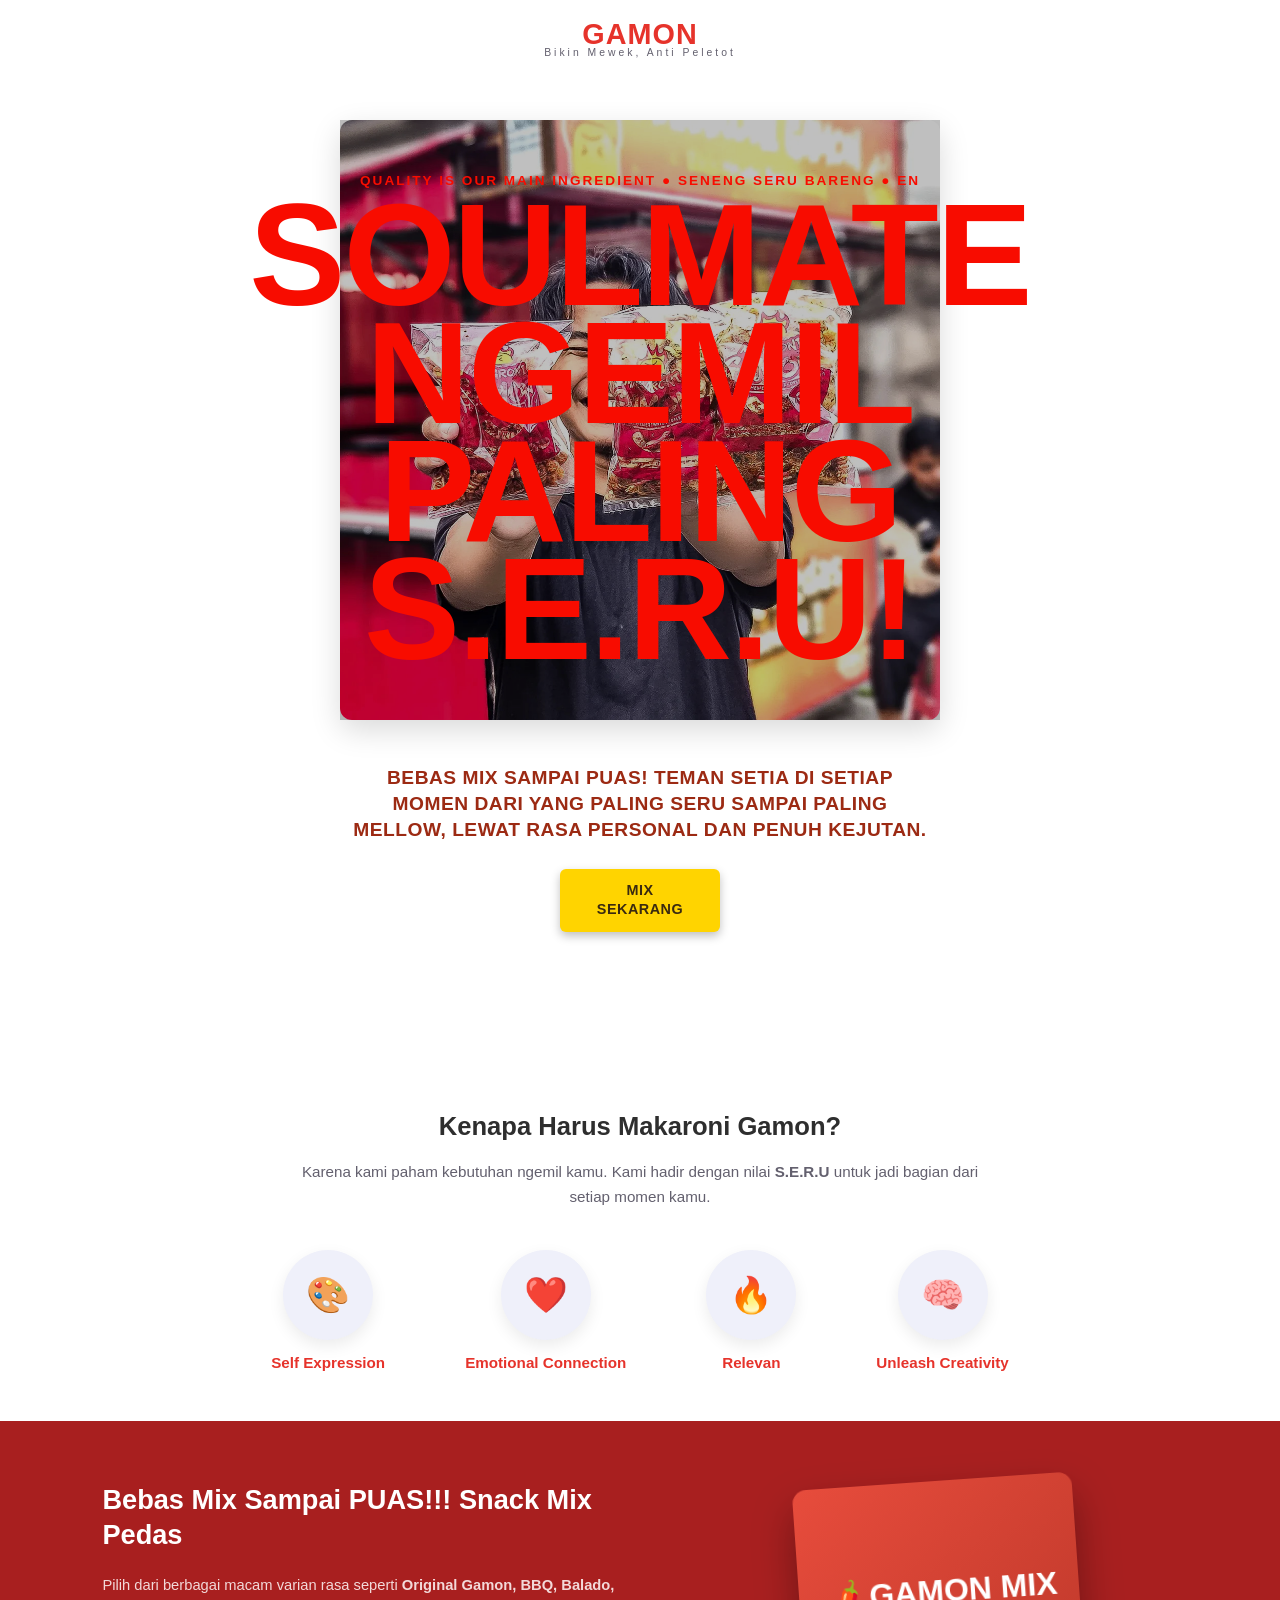
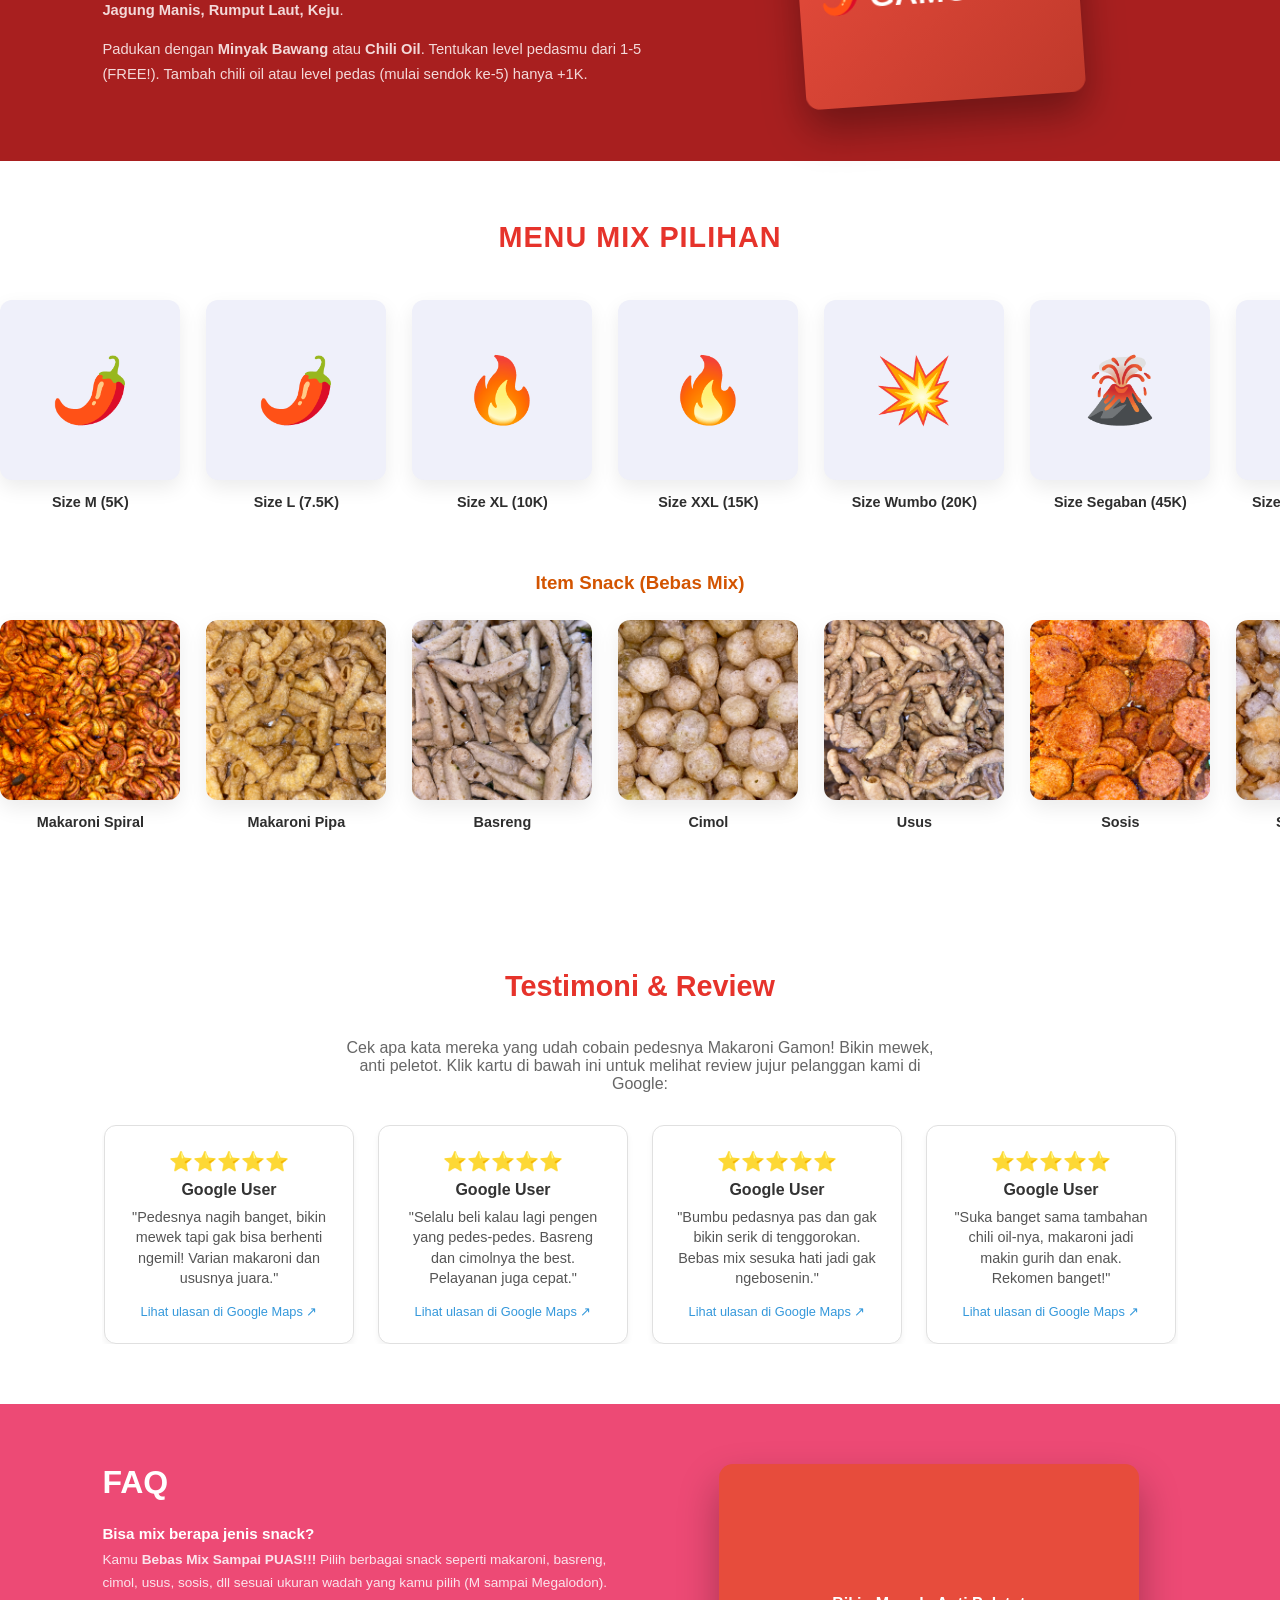
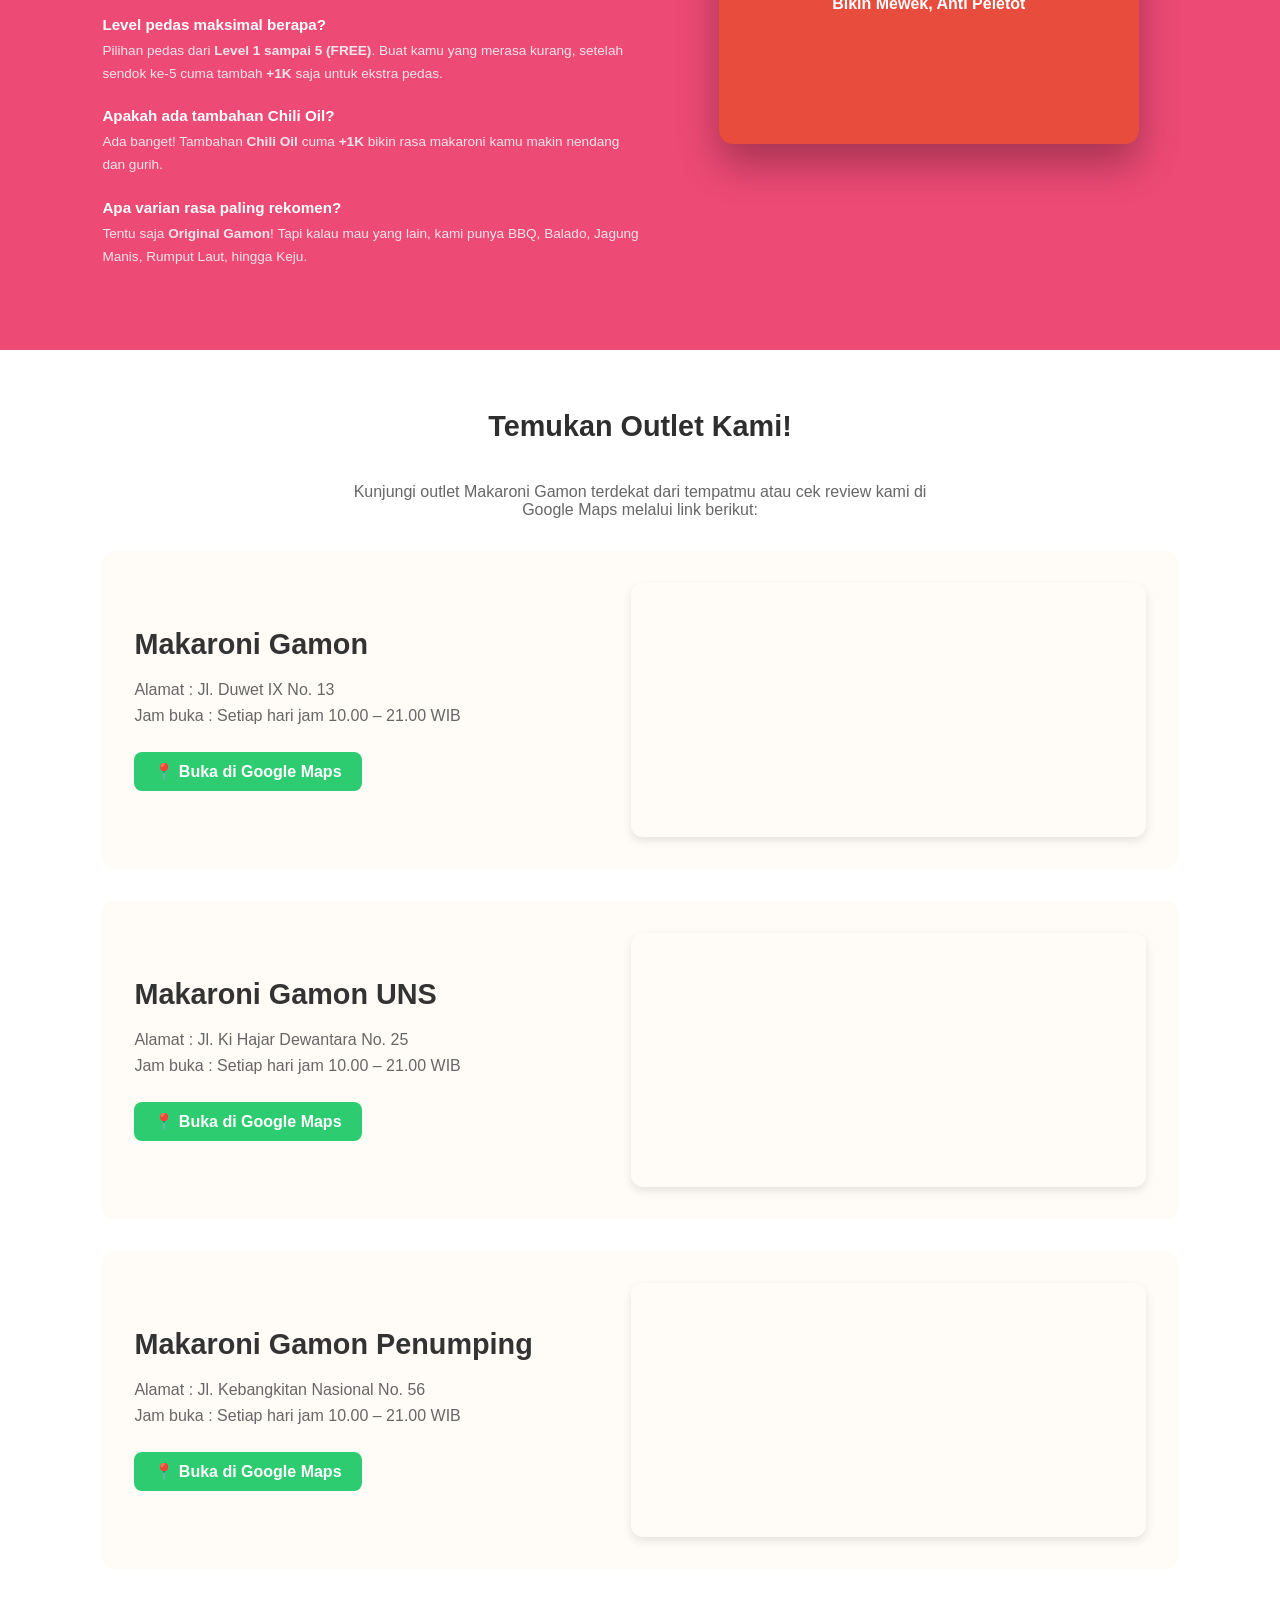
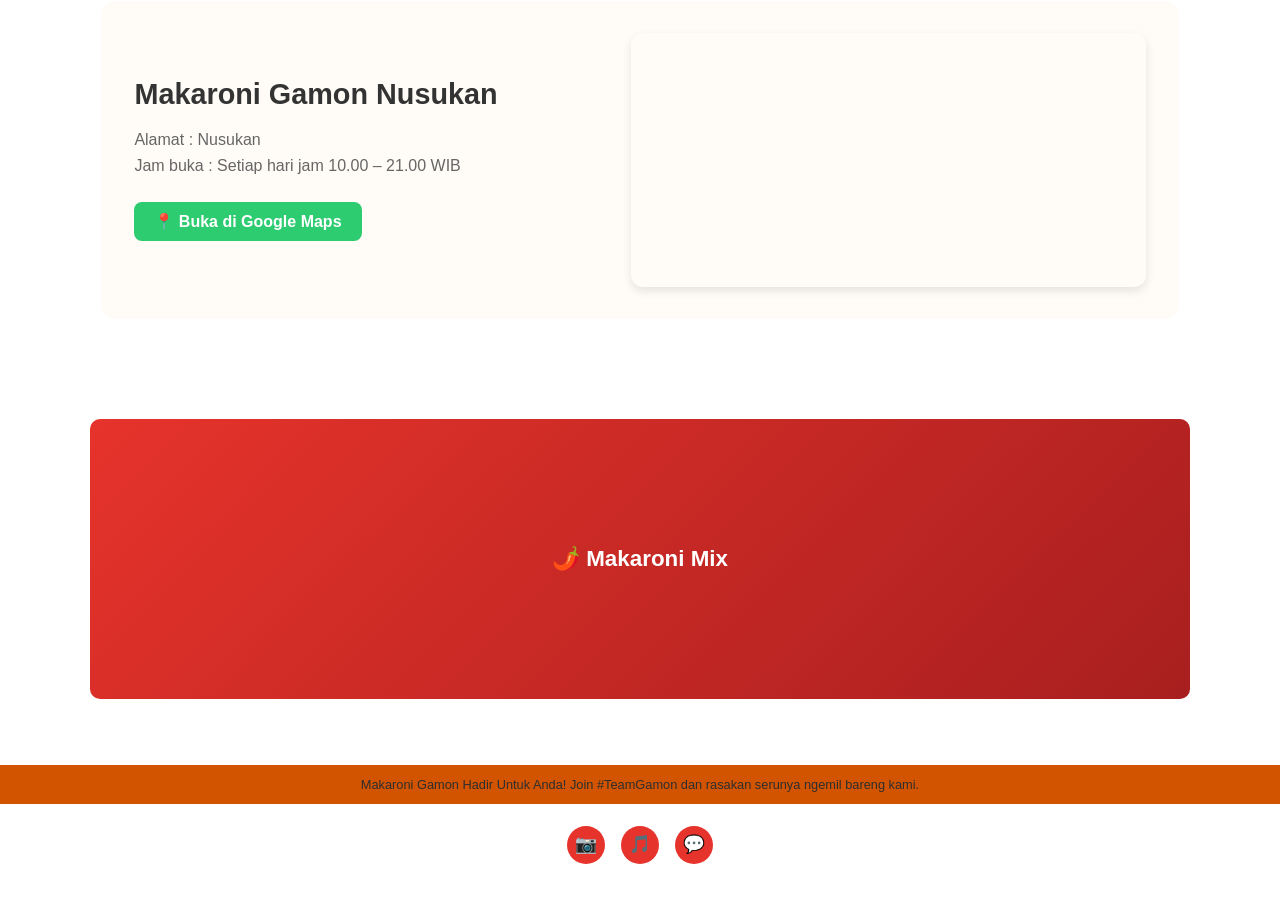
<file: index.html>
<!DOCTYPE html>
<html lang="id">

<head>
  <meta charset="UTF-8">
  <meta name="viewport" content="width=device-width, initial-scale=1.0">
  <meta name="description"
    content="Makaroni Gamon - Teman setia ngemil pedas dan seru. Bebas mix makaroni, basreng, usus, dan varian lainnya sesuai mood kamu.">
  <title>Makaroni Gamon</title>
  <link rel="stylesheet" href="style.css">
</head>

<body>

  <!-- HEADER -->
  <header class="site-header">
    <div class="logo">
      <span class="logo-main">GAM<span class="logo-o">O</span>N</span>
      <span class="logo-sub">Bikin Mewek, Anti Peletot</span>
    </div>

  </header>

  <!-- HERO POSTER -->
  <section class="hero-poster">
    <div class="poster-image-container">
      <div class="poster-text-overlay">
        <div class="marquee-wrapper">
            <span class="poster-subtitle">QUALITY IS OUR MAIN INGREDIENT ● SENENG SERU BARENG ● ENJOY THE MEAL &nbsp;●&nbsp; QUALITY IS OUR MAIN INGREDIENT ● SENENG SERU BARENG ● ENJOY THE MEAL &nbsp;●&nbsp;</span>
        </div>        
          <h1>SOULMATE<br>NGEMIL<br>PALING<br>S.E.R.U!</h1>
      </div>
    </div>
    <div class="poster-description">
      <p>Bebas mix sampai PUAS! Teman setia di setiap momen dari yang paling seru sampai paling mellow, lewat rasa personal dan penuh kejutan.</p>
      <br>
      <a href="#menu" class="btn-cta">Mix Sekarang</a>
    </div>
  </section>

  <!-- CORE VALUES -->
  <section class="benefits" id="core-values">
    <h2>Kenapa Harus Makaroni Gamon?</h2>
    <p class="benefits-desc">Karena kami paham kebutuhan ngemil kamu. Kami hadir dengan nilai <strong>S.E.R.U</strong>
      untuk jadi bagian dari setiap momen kamu.</p>

    <div class="benefit-icons">
      <div class="benefit-item">
        <div class="benefit-icon">🎨</div>
        <span><strong>S</strong>elf Expression</span>
      </div>
      <div class="benefit-item">
        <div class="benefit-icon">❤️</div>
        <span><strong>E</strong>motional Connection</span>
      </div>
      <div class="benefit-item">
        <div class="benefit-icon">🔥</div>
        <span><strong>R</strong>elevan</span>
      </div>
      <div class="benefit-item">
        <div class="benefit-icon">🧠</div>
        <span><strong>U</strong>nleash Creativity</span>
      </div>
    </div>
  </section>

  <!-- OLEH OLEH -->
  <section class="oleh-oleh">
    <div class="oleh-text">
      <h2>Bebas Mix Sampai PUAS!!! Snack Mix Pedas</h2>
      <p>Pilih dari berbagai macam varian rasa seperti <strong>Original Gamon, BBQ, Balado, Jagung Manis, Rumput Laut,
          Keju</strong>.</p>
      <p>Padukan dengan <strong>Minyak Bawang</strong> atau <strong>Chili Oil</strong>. Tentukan level pedasmu dari 1-5
        (FREE!). Tambah chili oil atau level pedas (mulai sendok ke-5) hanya +1K.</p>
    </div>
    <div class="oleh-img">
      <div class="oleh-box-mock" style="background: linear-gradient(135deg, #e74c3c, #c0392b);">
        <span style="color: white; font-size: 2rem;">🌶️ GAMON MIX</span>
      </div>
    </div>
  </section>

  <!-- MENU -->
  <section class="menu-section" id="menu">
    <h2>MENU MIX PILIHAN</h2>
    <div class="menu-scroll">
      <div class="menu-item">
        <div class="menu-img">🌶️</div>
        <p>Size M (5K)</p>
      </div>
      <div class="menu-item">
        <div class="menu-img">🌶️</div>
        <p>Size L (7.5K)</p>
      </div>
      <div class="menu-item">
        <div class="menu-img">🔥</div>
        <p>Size XL (10K)</p>
      </div>
      <div class="menu-item">
        <div class="menu-img">🔥</div>
        <p>Size XXL (15K)</p>
      </div>
      <div class="menu-item">
        <div class="menu-img">💥</div>
        <p>Size Wumbo (20K)</p>
      </div>
      <div class="menu-item">
        <div class="menu-img">🌋</div>
        <p>Size Segaban (45K)</p>
      </div>
      <div class="menu-item">
        <div class="menu-img">🦖</div>
        <p>Size Megalodon (90K)</p>
      </div>
    </div>

    <h3 style="text-align: center; margin-top: 2rem; color: #d35400;">Item Snack (Bebas Mix)</h3>
    <div class="menu-scroll" style="margin-top: 1rem;">
      <div class="menu-item">
        <img src="images/makaroni spiral.jpg" alt="Makaroni Spiral" class="menu-img">
        <p>Makaroni Spiral</p>
      </div>
      <div class="menu-item">
        <img src="images/makaroni pipa.jpg" alt="Makaroni Pipa" class="menu-img">
        <p>Makaroni Pipa</p>
      </div>
      <div class="menu-item">
        <img src="images/basreng.jpg" alt="Basreng" class="menu-img">
        <p>Basreng</p>
      </div>
      <div class="menu-item">
        <img src="images/cimol.jpg" alt="Cimol" class="menu-img">
        <p>Cimol</p>
      </div>
      <div class="menu-item">
        <img src="images/usus.jpg" alt="Usus" class="menu-img">
        <p>Usus</p>
      </div>
      <div class="menu-item">
        <img src="images/sosis.jpg" alt="Sosis" class="menu-img">
        <p>Sosis</p>
      </div>
      <div class="menu-item">
        <img src="images/siomay kering.jpg" alt="Siomay Kering" class="menu-img">
        <p>Siomay Kering</p>
      </div>
      <div class="menu-item">
        <img src="images/otak otak.jpg" alt="Otak-otak" class="menu-img">
        <p>Otak-otak</p>
      </div>
      <div class="menu-item">
        <img src="images/mie gulung.jpg" alt="Mie Gulung" class="menu-img">
        <p>Mie Gulung</p>
      </div>
      <div class="menu-item">
        <img src="images/krupuk seblak.jpg" alt="Krupuk Seblak" class="menu-img">
        <p>Krupuk Seblak</p>
      </div>
      <div class="menu-item">
        <img src="images/jengkol.jpg" alt="Jengkol" class="menu-img">
        <p>Jengkol</p>
      </div>
    </div>
  </section>

  <!-- TESTIMONI -->
  <section class="testimoni-section" id="testimoni">
    <h2>Testimoni & Review</h2>
    <p style="text-align:center; max-width:600px; margin:0 auto 2rem; color:#666;">Cek apa kata mereka yang udah cobain
      pedesnya Makaroni Gamon! Bikin mewek, anti peletot. Klik kartu di bawah ini untuk melihat review jujur pelanggan
      kami di Google:</p>
    <div class="testi-slider" style="display:flex; justify-content:center; gap:1.5rem; flex-wrap:wrap;">

      <a href="https://share.google/OMzhL5Yo4xponx7PT" target="_blank"
        style="text-decoration:none; color:inherit; display:block;">
        <div class="review-card"
          style="background:#fff; border:1px solid #e0e0e0; border-radius:12px; padding:1.5rem; width:250px; box-shadow:0 4px 6px rgba(0,0,0,0.05); transition:transform 0.2s;">
          <div style="color:#f39c12; font-size:1.2rem; margin-bottom:0.5rem;">⭐⭐⭐⭐⭐</div>
          <h4 style="margin:0 0 0.5rem 0; font-size:1rem; color:#333;">Google User</h4>
          <p style="font-size:0.9rem; color:#555; line-height:1.4;">"Pedesnya nagih banget, bikin mewek tapi gak bisa
            berhenti ngemil! Varian makaroni dan ususnya juara."</p>
          <span style="display:block; margin-top:1rem; font-size:0.8rem; color:#3498db;">Lihat ulasan di Google Maps
            ↗</span>
        </div>
      </a>

      <a href="https://share.google/qlkD0oeO919UhMknK" target="_blank"
        style="text-decoration:none; color:inherit; display:block;">
        <div class="review-card"
          style="background:#fff; border:1px solid #e0e0e0; border-radius:12px; padding:1.5rem; width:250px; box-shadow:0 4px 6px rgba(0,0,0,0.05); transition:transform 0.2s;">
          <div style="color:#f39c12; font-size:1.2rem; margin-bottom:0.5rem;">⭐⭐⭐⭐⭐</div>
          <h4 style="margin:0 0 0.5rem 0; font-size:1rem; color:#333;">Google User</h4>
          <p style="font-size:0.9rem; color:#555; line-height:1.4;">"Selalu beli kalau lagi pengen yang pedes-pedes.
            Basreng dan cimolnya the best. Pelayanan juga cepat."</p>
          <span style="display:block; margin-top:1rem; font-size:0.8rem; color:#3498db;">Lihat ulasan di Google Maps
            ↗</span>
        </div>
      </a>

      <a href="https://share.google/DzM00rwpvyosPOaZr" target="_blank"
        style="text-decoration:none; color:inherit; display:block;">
        <div class="review-card"
          style="background:#fff; border:1px solid #e0e0e0; border-radius:12px; padding:1.5rem; width:250px; box-shadow:0 4px 6px rgba(0,0,0,0.05); transition:transform 0.2s;">
          <div style="color:#f39c12; font-size:1.2rem; margin-bottom:0.5rem;">⭐⭐⭐⭐⭐</div>
          <h4 style="margin:0 0 0.5rem 0; font-size:1rem; color:#333;">Google User</h4>
          <p style="font-size:0.9rem; color:#555; line-height:1.4;">"Bumbu pedasnya pas dan gak bikin serik di
            tenggorokan. Bebas mix sesuka hati jadi gak ngebosenin."</p>
          <span style="display:block; margin-top:1rem; font-size:0.8rem; color:#3498db;">Lihat ulasan di Google Maps
            ↗</span>
        </div>
      </a>

      <a href="https://share.google/01crvregY15InJirq" target="_blank"
        style="text-decoration:none; color:inherit; display:block;">
        <div class="review-card"
          style="background:#fff; border:1px solid #e0e0e0; border-radius:12px; padding:1.5rem; width:250px; box-shadow:0 4px 6px rgba(0,0,0,0.05); transition:transform 0.2s;">
          <div style="color:#f39c12; font-size:1.2rem; margin-bottom:0.5rem;">⭐⭐⭐⭐⭐</div>
          <h4 style="margin:0 0 0.5rem 0; font-size:1rem; color:#333;">Google User</h4>
          <p style="font-size:0.9rem; color:#555; line-height:1.4;">"Suka banget sama tambahan chili oil-nya, makaroni
            jadi makin gurih dan enak. Rekomen banget!"</p>
          <span style="display:block; margin-top:1rem; font-size:0.8rem; color:#3498db;">Lihat ulasan di Google Maps
            ↗</span>
        </div>
      </a>

    </div>
  </section>

  <!-- FAQ -->
  <section class="faq-section">
    <div class="faq-content">
      <h2>FAQ</h2>
      <div class="faq-item">
        <h4>Bisa mix berapa jenis snack?</h4>
        <p>Kamu <strong>Bebas Mix Sampai PUAS!!!</strong> Pilih berbagai snack seperti makaroni, basreng, cimol, usus,
          sosis, dll sesuai ukuran wadah yang kamu pilih (M sampai Megalodon).</p>
      </div>
      <div class="faq-item">
        <h4>Level pedas maksimal berapa?</h4>
        <p>Pilihan pedas dari <strong>Level 1 sampai 5 (FREE)</strong>. Buat kamu yang merasa kurang, setelah sendok
          ke-5 cuma tambah <strong>+1K</strong> saja untuk ekstra pedas.</p>
      </div>
      <div class="faq-item">
        <h4>Apakah ada tambahan Chili Oil?</h4>
        <p>Ada banget! Tambahan <strong>Chili Oil</strong> cuma <strong>+1K</strong> bikin rasa makaroni kamu makin
          nendang dan gurih.</p>
      </div>
      <div class="faq-item">
        <h4>Apa varian rasa paling rekomen?</h4>
        <p>Tentu saja <strong>Original Gamon</strong>! Tapi kalau mau yang lain, kami punya BBQ, Balado, Jagung Manis,
          Rumput Laut, hingga Keju.</p>
      </div>
    </div>
    <div class="faq-img">
      <div class="faq-img-mock" style="background:#e74c3c;">Bikin Mewek, Anti Peletot</div>
    </div>
  </section>

  <!-- FIND US -->
  <section class="findus-section" id="lokasi">
    <h2>Temukan Outlet Kami!</h2>
    <p style="text-align:center; max-width:600px; margin:0 auto 2rem; color:#666;">Kunjungi outlet Makaroni Gamon
      terdekat dari tempatmu atau cek review kami di Google Maps melalui link berikut:</p>

    <div class="outlet-list" style="display:flex; flex-direction:column; gap:2rem;">
      <!-- Cabang 1 -->
      <div class="outlet-card solo-card"
        style="display:flex; justify-content:space-between; align-items:center; flex-wrap:wrap; gap:2rem; padding:2rem; background:#fffcf7;">
        <div style="flex:1 1 300px;">
          <h3 style="font-size:1.8rem; margin-bottom:1rem; color:#333;">Makaroni Gamon</h3>
          <p style="color:#666; font-size:1rem; line-height:1.6; margin-bottom:1.5rem;">
            Alamat : Jl. Duwet IX No. 13<br>
            Jam buka : Setiap hari jam 10.00 – 21.00 WIB
          </p>
          <a href="https://share.google/iJVGXvU8MjkPy9WbH" target="_blank" class="btn-loc"
            style="background:#2ecc71; border-radius:8px; padding:10px 20px; font-size:1rem; text-decoration:none; display:inline-flex; align-items:center; gap:8px;">
            📍 Buka di Google Maps
          </a>
        </div>
        <div
          style="flex:1 1 350px; border-radius:12px; overflow:hidden; min-height:250px; box-shadow:0 4px 10px rgba(0,0,0,0.1);">
          <iframe src="https://maps.google.com/maps?q=Makaroni+Gamon,+Jl.+Duwet+IX+No.13,+Surakarta&t=&z=15&ie=UTF8&iwloc=&output=embed" width="100%" height="250" style="border:0;"
            allowfullscreen="" loading="lazy" referrerpolicy="no-referrer-when-downgrade"></iframe>
        </div>
      </div>

      <!-- Cabang 2 -->
      <div class="outlet-card solo-card"
        style="display:flex; justify-content:space-between; align-items:center; flex-wrap:wrap; gap:2rem; padding:2rem; background:#fffcf7;">
        <div style="flex:1 1 300px;">
          <h3 style="font-size:1.8rem; margin-bottom:1rem; color:#333;">Makaroni Gamon UNS</h3>
          <p style="color:#666; font-size:1rem; line-height:1.6; margin-bottom:1.5rem;">
            Alamat : Jl. Ki Hajar Dewantara No. 25<br>
            Jam buka : Setiap hari jam 10.00 – 21.00 WIB
          </p>
          <a href="https://share.google/kB3Zefh4utWlqEB4H" target="_blank" class="btn-loc"
            style="background:#2ecc71; border-radius:8px; padding:10px 20px; font-size:1rem; text-decoration:none; display:inline-flex; align-items:center; gap:8px;">
            📍 Buka di Google Maps
          </a>
        </div>
        <div
          style="flex:1 1 350px; border-radius:12px; overflow:hidden; min-height:250px; box-shadow:0 4px 10px rgba(0,0,0,0.1);">
          <iframe src="https://maps.google.com/maps?q=Makaroni+Gamon+UNS,+Jl.+Ki+Hajar+Dewantara+No.25&t=&z=15&ie=UTF8&iwloc=&output=embed"
            width="100%" height="250" style="border:0;" allowfullscreen="" loading="lazy"
            referrerpolicy="no-referrer-when-downgrade"></iframe>
        </div>
      </div>

      <!-- Cabang 3 -->
      <div class="outlet-card solo-card"
        style="display:flex; justify-content:space-between; align-items:center; flex-wrap:wrap; gap:2rem; padding:2rem; background:#fffcf7;">
        <div style="flex:1 1 300px;">
          <h3 style="font-size:1.8rem; margin-bottom:1rem; color:#333;">Makaroni Gamon Penumping</h3>
          <p style="color:#666; font-size:1rem; line-height:1.6; margin-bottom:1.5rem;">
            Alamat : Jl. Kebangkitan Nasional No. 56<br>
            Jam buka : Setiap hari jam 10.00 – 21.00 WIB
          </p>
          <a href="https://share.google/nRiedCuHZwtt7AMUj" target="_blank" class="btn-loc"
            style="background:#2ecc71; border-radius:8px; padding:10px 20px; font-size:1rem; text-decoration:none; display:inline-flex; align-items:center; gap:8px;">
            📍 Buka di Google Maps
          </a>
        </div>
        <div
          style="flex:1 1 350px; border-radius:12px; overflow:hidden; min-height:250px; box-shadow:0 4px 10px rgba(0,0,0,0.1);">
          <iframe src="https://maps.google.com/maps?q=Makaroni+Gamon+Penumping,+Jl.+Kebangkitan+Nasional+No.56&t=&z=15&ie=UTF8&iwloc=&output=embed"
            width="100%" height="250" style="border:0;" allowfullscreen="" loading="lazy"
            referrerpolicy="no-referrer-when-downgrade"></iframe>
        </div>
      </div>

      <!-- Cabang 4 -->
      <div class="outlet-card solo-card"
        style="display:flex; justify-content:space-between; align-items:center; flex-wrap:wrap; gap:2rem; padding:2rem; background:#fffcf7;">
        <div style="flex:1 1 300px;">
          <h3 style="font-size:1.8rem; margin-bottom:1rem; color:#333;">Makaroni Gamon Nusukan</h3>
          <p style="color:#666; font-size:1rem; line-height:1.6; margin-bottom:1.5rem;">
            Alamat : Nusukan<br>
            Jam buka : Setiap hari jam 10.00 – 21.00 WIB
          </p>
          <a href="https://share.google/5HF86FQ65OHtXJRuX" target="_blank" class="btn-loc"
            style="background:#2ecc71; border-radius:8px; padding:10px 20px; font-size:1rem; text-decoration:none; display:inline-flex; align-items:center; gap:8px;">
            📍 Buka di Google Maps
          </a>
        </div>
        <div
          style="flex:1 1 350px; border-radius:12px; overflow:hidden; min-height:250px; box-shadow:0 4px 10px rgba(0,0,0,0.1);">
          <iframe src="https://maps.google.com/maps?q=Makaroni+Gamon+Nusukan,+Surakarta&t=&z=15&ie=UTF8&iwloc=&output=embed"
            width="100%" height="250" style="border:0;" allowfullscreen="" loading="lazy"
            referrerpolicy="no-referrer-when-downgrade"></iframe>
        </div>
      </div>
    </div>
  </section>

  <!-- GALLERY -->
  <section class="gallery-section">
    <div class="gallery-slider">
      <div class="gallery-track" id="galleryTrack">
        <div class="gallery-slide g1">🌶️ Makaroni Mix</div>
        <div class="gallery-slide g2">🔥 Pedas Gila</div>
        <div class="gallery-slide g3">👨‍🍳 Tim Gamon</div>
      </div>
    </div>
    <div class="gallery-dots" id="galleryDots"></div>
  </section>

  <!-- FOOTER BAR -->
  <div class="footer-bar" style="background:#d35400;">
    Makaroni Gamon Hadir Untuk Anda! Join #TeamGamon dan rasakan serunya ngemil bareng kami.
  </div>

  <footer class="site-footer">
    <div class="social-icons">
      <a href="#" title="Instagram">📷</a>
      <a href="#" title="TikTok">🎵</a>
      <a href="#" title="WhatsApp">💬</a>
    </div>
  </footer>

  <script src="script.js"></script>
</body>

</html>
</file>
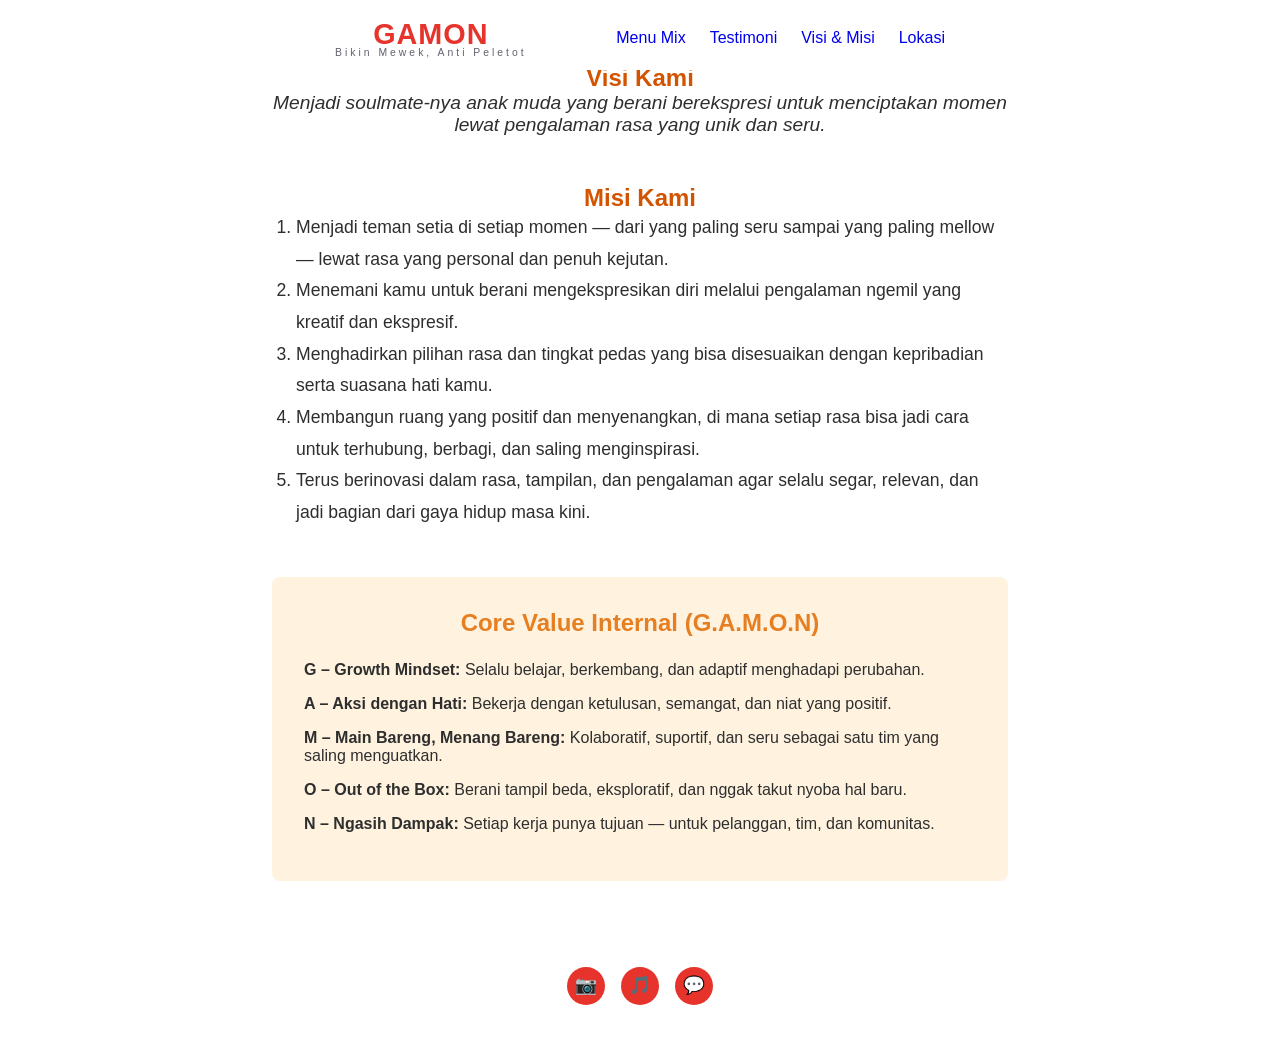
<file: visimisi.html>
<!DOCTYPE html>
<html lang="id">
<head>
<meta charset="UTF-8">
<meta name="viewport" content="width=device-width, initial-scale=1.0">
<title>Visi Misi - Makaroni Gamon</title>
<link rel="stylesheet" href="style.css">
</head>
<body>

<!-- HEADER -->
<header class="site-header">
  <div class="logo">
    <span class="logo-main">GAM<span class="logo-o">O</span>N</span>
    <span class="logo-sub">Bikin Mewek, Anti Peletot</span>
  </div>
  <div class="navbar-menu">
    <a href="index.html#menu">Menu Mix</a>
    <a href="index.html#testimoni">Testimoni</a>
    <a href="visimisi.html">Visi & Misi</a>
    <a href="index.html#lokasi">Lokasi</a>
  </div>
</header>

<section class="visi-misi" style="padding:4rem 2rem; max-width:800px; margin:auto;">
    <div class="visi" style="margin-bottom:3rem;">
        <h2 style="color:#d35400; text-align:center;">Visi Kami</h2>
        <p style="font-size:1.2rem; text-align:center; font-style:italic;">Menjadi soulmate-nya anak muda yang berani berekspresi untuk menciptakan momen lewat pengalaman rasa yang unik dan seru.</p>
    </div>
    <div class="misi" style="margin-bottom:3rem;">
        <h2 style="color:#d35400; text-align:center;">Misi Kami</h2>
        <ol style="line-height:1.8; font-size:1.1rem; padding-left:1.5rem;">
            <li>Menjadi teman setia di setiap momen — dari yang paling seru sampai yang paling mellow — lewat rasa yang personal dan penuh kejutan.</li>
            <li>Menemani kamu untuk berani mengekspresikan diri melalui pengalaman ngemil yang kreatif dan ekspresif.</li>
            <li>Menghadirkan pilihan rasa dan tingkat pedas yang bisa disesuaikan dengan kepribadian serta suasana hati kamu.</li>
            <li>Membangun ruang yang positif dan menyenangkan, di mana setiap rasa bisa jadi cara untuk terhubung, berbagi, dan saling menginspirasi.</li>
            <li>Terus berinovasi dalam rasa, tampilan, dan pengalaman agar selalu segar, relevan, dan jadi bagian dari gaya hidup masa kini.</li>
        </ol>
    </div>
    <div class="core-value" style="background:#fff3e0; padding:2rem; border-radius:8px;">
        <h2 style="color:#e67e22; text-align:center;">Core Value Internal (G.A.M.O.N)</h2>
        <ul style="list-style:none; padding:0; margin-top:1.5rem;">
            <li style="margin-bottom:1rem;"><strong>G – Growth Mindset:</strong> Selalu belajar, berkembang, dan adaptif menghadapi perubahan.</li>
            <li style="margin-bottom:1rem;"><strong>A – Aksi dengan Hati:</strong> Bekerja dengan ketulusan, semangat, dan niat yang positif.</li>
            <li style="margin-bottom:1rem;"><strong>M – Main Bareng, Menang Bareng:</strong> Kolaboratif, suportif, dan seru sebagai satu tim yang saling menguatkan.</li>
            <li style="margin-bottom:1rem;"><strong>O – Out of the Box:</strong> Berani tampil beda, eksploratif, dan nggak takut nyoba hal baru.</li>
            <li style="margin-bottom:1rem;"><strong>N – Ngasih Dampak:</strong> Setiap kerja punya tujuan — untuk pelanggan, tim, dan komunitas.</li>
        </ul>
    </div>
</section>

<footer class="site-footer">
  <div class="social-icons">
    <a href="#" title="Instagram">📷</a>
    <a href="#" title="TikTok">🎵</a>
    <a href="#" title="WhatsApp">💬</a>
  </div>
</footer>

<script src="script.js"></script>
</body>
</html>
</file>
<file: style.css>
:root {
  /* Palette extracted from Makaroni Gamon menu poster */
  --orange: #E6332B;
  /* bright red - primary accent */
  --orange-dark: #A81F1F;
  /* deep maroon red */
  --gold: #FFD400;
  /* flame/moon yellow - CTA */
  --brown-dark: #A81F1F;
  /* deep red section bg */
  --brown-rust: #ED4A75;
  /* pink/magenta section bg */
  --cream: #EFF0FA;
  /* soft periwinkle tint */
  --lightblue: #C7CBEA;
  /* periwinkle card bg */
  --green: #D6336C;
  /* pink-red button accent */
  --text-dark: #2E2E2E;
  --text-gray: #63606E;
}

* {
  margin: 0;
  padding: 0;
  box-sizing: border-box;
}

body {
  font-family: 'Segoe UI', Arial, sans-serif;
  color: var(--text-dark);
  background: #fff;
  -webkit-font-smoothing: antialiased;
}

/* h1,h2,h3,h4{font-family:'Segoe UI', Arial, sans-serif; font-weight:800;} */

a {
  text-decoration: none;
}

/* HEADER */
.site-header {
  text-align: center;
  justify-content: center;
  width: 100%;
  padding: 18px 0 12px;
  display: flex;
  flex-direction: row;
  gap: 7%;
  align-items: center;
  position: fixed;
  background-color: white;
  min-height: 32px;
  z-index: 3;
}

.logo-main {
  font-size: 1.8rem;
  font-weight: 900;
  color: var(--orange);
  letter-spacing: 1px;
}

.logo-o {
  color: var(--orange);
}

.logo-sub {
  display: block;
  font-size: 0.65rem;
  letter-spacing: 3px;
  color: var(--text-gray);
  margin-top: -4px;
}

.navbar-menu {
  justify-content: center;
  display: flex;
  flex-direction: row;
  gap: 24px;
}

.navbar-menu a {
  cursor: pointer;
}

@keyframes fadeUp {
  from {
    opacity: 0;
    transform: translateY(30px);
  }

  to {
    opacity: 1;
    transform: translateY(0);
  }
}

/* HERO */
.hero-poster {
  background-color: #ffffff;
  padding: 120px 5%;
  display: flex;
  flex-direction: column;
  align-items: center;
}

.poster-image-container {
  position: relative;
  width: 100%;
  max-width: 600px;
  aspect-ratio: 1/1;
  background: url('images/hero-bg.jpg') center/cover no-repeat;
  background-attachment: fixed; 
  border-radius: 12px;
  display: flex;
  align-items: center;
  justify-content: center;
  box-shadow: 0 10px 30px rgba(0, 0, 0, 0.15);
  animation: fadeUp 1s ease-out forwards;
}

.poster-image-container::before {
  content: "";
  position: absolute;
  inset: 0;
  background: rgba(0, 0, 0, 0.25);
}

.poster-text-overlay {
  position: relative;
  z-index: 2;
  width: 100%;
  padding: 20px;
  display: flex;
  flex-direction: column;
  align-items: center;
  justify-content: center;
}

/* Kunci utama agar teks dipotong layar dan dipaksa terus lurus ke samping */
.marquee-wrapper {
  overflow: hidden;         /* Menyembunyikan teks yang keluar dari area box poster */
  white-space: nowrap;      /* WAJIB: Melarang keras teks untuk turun ke baris baru */
  width: 100%;              /* Memenuhi lebar area poster */
  margin-bottom: 8px;
}

.poster-subtitle {
  display: inline-block;    /* WAJIB: Agar teks bisa digeser horizontal menggunakan transform */
  color: #f80c00;
  font-size: 0.85rem;
  font-weight: 800;
  letter-spacing: 2px;
  text-transform: uppercase;
  
  /* Jalankan animasi kereta loop */
  animation: marqueeTrain 12s linear infinite;
}

/* Menggeser teks tepat setengah panjang teks kembarannya agar menyambung terus */
@keyframes marqueeTrain {
  0% {
    transform: translateX(0%);
  }
  100% {
    transform: translateX(-50%);
  }
}


.poster-text-overlay h1 {
  font-size: clamp(5rem, 22vw, 9rem);
  font-weight: 900;
  line-height: 0.82;
  color: #f80c00;
  text-transform: uppercase;
  margin: 0;
  letter-spacing: -2px;
  opacity: 0;
  white-space: nowrap;
  transform: scaleX(1.15); /* Stretch text horizontally */
  animation: fadeUp 1s ease-out 0.3s forwards;
  text-align: center;
}

.poster-description {
  max-width: 580px;
  text-align: center;
  margin-top: 45px;
  color: #9c2a13;
  font-weight: 800;
  font-size: 1.2rem;
  line-height: 1.35;
  letter-spacing: 0.5px;
  text-transform: uppercase;
  display: flex;
  flex-direction: column;
  align-items: center;
  opacity: 0;
  animation: fadeUp 1s ease-out 0.6s forwards;
}

.btn-cta {
  display: inline-block;
  background: var(--gold);
  color: #3a2a10;
  font-weight: 700;
  max-width: 160px;
  padding: 12px 26px;
  border-radius: 6px;
  font-size: 0.9rem;
  box-shadow: 0 4px 10px rgba(0, 0, 0, 0.25);
  transition: transform .2s ease;
}

.btn-cta:hover {
  transform: translateY(-2px);
}

/* BENEFITS */
.benefits {
  text-align: center;
  padding: 60px 8% 50px;
}

.benefits h2 {
  font-size: 1.6rem;
  margin-bottom: 18px;
  color: var(--text-dark);
}

.benefits-desc {
  max-width: 720px;
  margin: 0 auto 40px;
  color: var(--text-gray);
  font-size: 0.95rem;
  line-height: 1.7;
}

.benefit-icons {
  display: flex;
  justify-content: center;
  gap: 80px;
  flex-wrap: wrap;
}

.benefit-item {
  display: flex;
  flex-direction: column;
  align-items: center;
  gap: 14px;
}

.benefit-icon {
  width: 90px;
  height: 90px;
  border-radius: 50%;
  background: #EFF0FA;
  display: flex;
  align-items: center;
  justify-content: center;
  font-size: 2.2rem;
  box-shadow: 0 6px 16px rgba(0, 0, 0, 0.08);
}

.benefit-item span {
  color: var(--orange);
  font-weight: 700;
  font-size: 0.95rem;
}

/* OLEH OLEH */
.oleh-oleh {
  background: var(--brown-dark);
  color: #fff;
  display: flex;
  align-items: center;
  gap: 40px;
  padding: 60px 8%;
  flex-wrap: wrap;
}

.oleh-text {
  flex: 1 1 380px;
}

.oleh-text h2 {
  font-size: 1.7rem;
  margin-bottom: 20px;
  line-height: 1.3;
}

.oleh-text p {
  font-size: 0.92rem;
  line-height: 1.7;
  margin-bottom: 14px;
  color: #f3d9d9;
}

.oleh-img {
  flex: 1 1 300px;
  display: flex;
  justify-content: center;
}

.oleh-box-mock {
  width: 280px;
  height: 220px;
  background: linear-gradient(135deg, var(--orange), var(--orange-dark));
  border-radius: 14px;
  display: flex;
  align-items: center;
  justify-content: center;
  color: #fff;
  font-weight: 800;
  font-size: 1.3rem;
  box-shadow: 0 20px 40px rgba(0, 0, 0, 0.35);
  transform: rotate(-4deg);
}

/* MENU */
.menu-section {
  padding: 60px 0;
  text-align: center;
}

.menu-section h2 {
  color: var(--orange);
  font-size: 1.8rem;
  letter-spacing: 1px;
  margin-bottom: 36px;
}

.menu-scroll {
  display: flex;
  gap: 26px;
  overflow-x: auto;
  padding: 10px 8% 30px;
  scroll-snap-type: x mandatory;
  -webkit-overflow-scrolling: touch;
}

.menu-scroll::-webkit-scrollbar {
  height: 8px;
}

.menu-scroll::-webkit-scrollbar-thumb {
  background: var(--orange);
  border-radius: 8px;
}

.menu-scroll::-webkit-scrollbar-track {
  background: #f2f2f2;
}

.menu-item {
  flex: 0 0 auto;
  width: 180px;
  scroll-snap-align: start;
  display: flex;
  flex-direction: column;
  align-items: center;
  gap: 14px;
}

.menu-img {
  width: 180px;
  height: 180px;
  border-radius: 12px;
  background: #EFF0FA;
  display: flex;
  align-items: center;
  justify-content: center;
  font-size: 4rem;
  box-shadow: 0 8px 20px rgba(0, 0, 0, 0.08);
  object-fit: cover;
}

.menu-item p {
  font-weight: 700;
  font-size: 0.9rem;
  color: var(--text-dark);
}

/* TESTIMONI */
.testimoni-section {
  background: #fff;
  padding: 50px 8% 60px;
  text-align: center;
}

.testimoni-section h2 {
  color: var(--orange);
  font-size: 1.8rem;
  margin-bottom: 36px;
}

.testi-slider {
  overflow: hidden;
  max-width: 1100px;
  margin: 0 auto;
}

.testi-track {
  display: flex;
  transition: transform 0.6s ease;
}

.testi-card {
  flex: 0 0 100%;
  background: var(--lightblue);
  border-radius: 14px;
  padding: 30px 34px;
  text-align: left;
  min-height: 170px;
  display: flex;
  flex-direction: column;
  justify-content: space-between;
  gap: 20px;
}

.testi-card p {
  font-size: 0.9rem;
  color: var(--text-gray);
  line-height: 1.7;
}

.testi-user {
  display: flex;
  align-items: center;
  gap: 12px;
}

.avatar {
  width: 42px;
  height: 42px;
  border-radius: 50%;
  background: #fff;
  display: flex;
  align-items: center;
  justify-content: center;
  font-size: 1.3rem;
  flex-shrink: 0;
}

.testi-user strong {
  display: block;
  color: var(--orange);
  font-size: 0.9rem;
}

.testi-user span {
  font-size: 0.78rem;
  color: var(--text-gray);
}

.testi-dots {
  display: flex;
  justify-content: center;
  gap: 8px;
  margin-top: 22px;
}

.testi-dots span {
  width: 9px;
  height: 9px;
  border-radius: 50%;
  background: #ddd;
  cursor: pointer;
  transition: .2s;
}

.testi-dots span.active {
  background: var(--orange);
}

/* FAQ */
.faq-section {
  background: var(--brown-rust);
  color: #fff;
  display: flex;
  gap: 40px;
  padding: 60px 8%;
  align-items: flex-start;
  flex-wrap: wrap;
}

.faq-content {
  flex: 1 1 420px;
}

.faq-content h2 {
  font-size: 2rem;
  margin-bottom: 24px;
}

.faq-item {
  margin-bottom: 22px;
}

.faq-item h4 {
  font-size: 0.95rem;
  margin-bottom: 6px;
}

.faq-item p {
  font-size: 0.85rem;
  line-height: 1.7;
  color: #fbe4ec;
}

.faq-img {
  flex: 1 1 380px;
  display: flex;
  justify-content: center;
  align-items: flex-start;
}

.faq-img-mock {
  width: 100%;
  max-width: 420px;
  height: 280px;
  border-radius: 14px;
  background: repeating-linear-gradient(135deg, #E6332B 0 30px, #C51F4F 30px 60px);
  display: flex;
  align-items: center;
  justify-content: center;
  color: #fff;
  font-weight: 800;
  text-align: center;
  padding: 20px;
  box-shadow: 0 20px 40px rgba(0, 0, 0, 0.3);
}

/* FIND US */
.findus-section {
  padding: 60px 8%;
}

.findus-section h2 {
  text-align: center;
  font-size: 1.8rem;
  margin-bottom: 40px;
  color: var(--text-dark);
}

.outlet-title {
  font-size: 1.3rem;
  margin-bottom: 20px;
  margin-top: 30px;
}

.solo-title {
  color: var(--orange);
}

.jogja-title {
  color: var(--orange);
  text-align: right;
}

.outlet-list {
  display: flex;
  flex-direction: column;
  gap: 18px;
  margin-bottom: 20px;
}

.outlet-card {
  border-radius: 12px;
  padding: 26px 30px;
}

.solo-card {
  background: var(--cream);
}

.jogja-card {
  background: var(--lightblue);
}

.outlet-card h4 {
  font-size: 1.05rem;
  margin-bottom: 10px;
}

.outlet-card p {
  font-size: 0.85rem;
  color: var(--text-gray);
  line-height: 1.6;
  margin-bottom: 16px;
}

.btn-loc {
  display: inline-block;
  background: var(--green);
  color: #fff;
  font-size: 0.8rem;
  font-weight: 700;
  padding: 8px 16px;
  border-radius: 6px;
}

/* GALLERY */
.gallery-section {
  padding: 20px 0 50px;
  text-align: center;
}

.gallery-slider {
  overflow: hidden;
  max-width: 1100px;
  margin: 0 auto;
  border-radius: 10px;
}

.gallery-track {
  display: flex;
  transition: transform 0.6s ease;
}

.gallery-slide {
  flex: 0 0 100%;
  height: 280px;
  display: flex;
  align-items: center;
  justify-content: center;
  font-size: 1.4rem;
  font-weight: 800;
  color: #fff;
}

.g1 {
  background: linear-gradient(135deg, var(--orange), var(--orange-dark));
}

.g2 {
  background: linear-gradient(135deg, var(--brown-rust), #A81F4F);
}

.g3 {
  background: linear-gradient(135deg, var(--gold), #E6A800);
  color: #3a2a10;
}

.gallery-dots {
  display: flex;
  justify-content: center;
  gap: 8px;
  margin-top: 16px;
}

.gallery-dots span {
  width: 9px;
  height: 9px;
  border-radius: 50%;
  background: #ddd;
  cursor: pointer;
  transition: .2s;
}

.gallery-dots span.active {
  background: var(--orange);
}

/* FOOTER */
.footer-bar {
  background: var(--lightblue);
  text-align: center;
  padding: 12px 6%;
  font-size: 0.8rem;
  color: var(--text-dark);
}

.site-footer {
  background: #fff;
  padding: 22px 0 36px;
  text-align: center;
}

.social-icons {
  display: flex;
  justify-content: center;
  gap: 16px;
}

.social-icons a {
  width: 38px;
  height: 38px;
  border-radius: 50%;
  background: var(--orange);
  color: #fff;
  display: flex;
  align-items: center;
  justify-content: center;
  font-size: 1.1rem;
}

/* RESPONSIVE */
@media (max-width:700px) {
  .hero-content h1 {
    font-size: 1.5rem;
  }

  .oleh-oleh,
  .faq-section {
    flex-direction: column;
  }

  .jogja-title {
    text-align: left;
  }

  .benefit-icons {
    gap: 36px;
  }
}

/* Reduced motion */
@media (prefers-reduced-motion: reduce) {

  .testi-track,
  .gallery-track {
    transition: none;
  }
}
</file>
